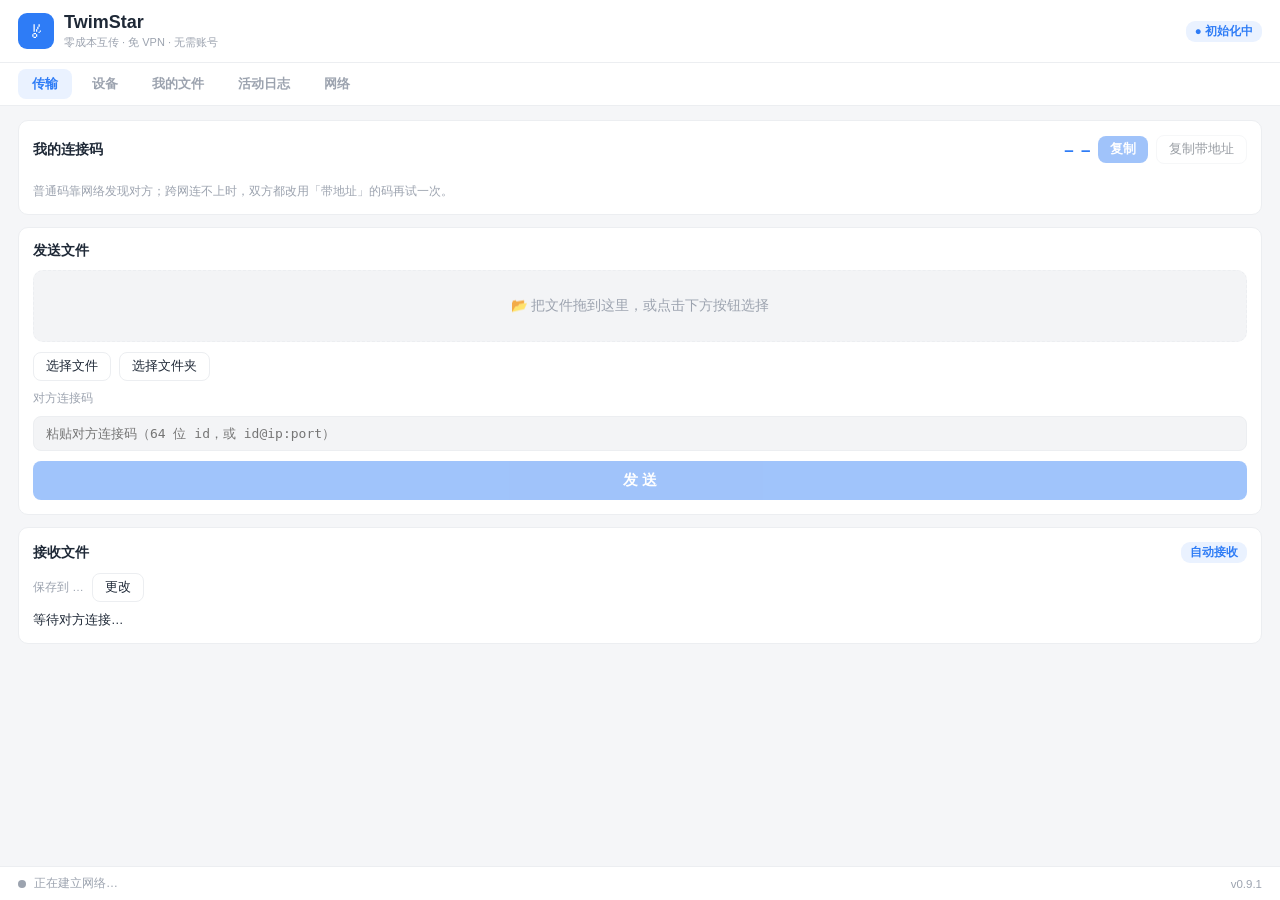
<file: app/TwimStar-tauri/ui/index.html>
<!DOCTYPE html>
<html lang="zh-CN" data-page-node-id="BVFpCn7b9ZGe1QkFDWqWVi">
<head data-page-node-id="5foKUZt9yyYe2azH0UVhVG">
  <meta charset="UTF-8" data-page-node-id="ZC5oGWsyH0N4IcXfr9mGsl" />
  <meta name="viewport" content="width=device-width, initial-scale=1.0" data-page-node-id="3rAnS1ia5XruD8tAHjZWni" />
  <title>TwimStar — 零成本互传</title>
  <link rel="stylesheet" href="style.css" data-page-node-id="FA9ijctkBvh87vVZynUeOt" />
</head>
<body data-page-node-id="JqaxHuaP9uSObp3nZHAyyB">
  <!-- 顶栏 -->
  <header class="topbar" data-page-node-id="K4dNqm4btDAc9hN0OuZNaR">
    <div class="brand" data-page-node-id="0RFLtDSzYmGOI893W3iXD4">
      <div class="logo" data-page-node-id="RuaC3WiNv1RZnvZeR3RBi8">☄</div>
      <div class="brand-text" data-page-node-id="3s8V6FpCtCWx4oIeAB74oN">
        <div class="title" data-page-node-id="2py64htS6nE0X177A7XKNr">TwimStar</div>
        <div class="subtitle" data-page-node-id="ZouqrJA7Pc7kmUO2SPQ4wS">零成本互传 · 免 VPN · 无需账号</div>
      </div>
    </div>
    <div class="card-actions" data-page-node-id="F9YSiQoDH8OTzWbPfnDTGZ">
      <span id="net-pill" class="pill pill-blue" data-page-node-id="9tWkjZHOFmMAanJjOParn8">● 初始化中</span>
      <span id="conn-pill" class="pill pill-gray hidden" data-page-node-id="2aEq3zu2fSTiGUrprQlfTs">通路待定</span>
    </div>
  </header>

  <!-- 标签页 -->
  <nav class="tabs" data-page-node-id="3t4vdiEj27HuIizWPTjsmW">
    <button class="tab active" data-tab="transfer" data-page-node-id="bux0UUHwCzJNCK18dWx4zp">传输</button>
    <button class="tab" data-tab="devices" data-page-node-id="lRqGqoZnzDrKrb3GIZr7ct">设备</button>
    <button class="tab" data-tab="files" data-page-node-id="79DJDV4Pm5O2DG4TE2ZAF9">我的文件</button>
    <button class="tab" data-tab="logs" data-page-node-id="hL8Y98JuPdfI9PugKVP0sd">活动日志</button>
    <button class="tab" data-tab="net" data-page-node-id="nXfL3FgJiSFbl1Tyn2hQoA">网络</button>
  </nav>

  <!-- 内容 -->
  <main class="content" data-page-node-id="xV0JBrRZ2qECoZDoYbIjPL">
    <!-- 传输页 -->
    <section id="page-transfer" class="page" data-page-node-id="k8mcBo7AF5jsE6xU651Tfv">
      <div class="card" data-page-node-id="OnqaChhiXup7Z47sAx6NME">
        <div class="card-row" data-page-node-id="CFJg5OLm884IW75nvszrLh">
          <div class="card-title" data-page-node-id="XUkmKdzFGRAOV6PPkTKBDW">我的连接码</div>
          <div class="card-actions" data-page-node-id="FyLgEPmkuizguBRYqG9Lt4">
            <span id="my-id" class="id-short" title="" data-page-node-id="D1SnPiPbDAWhOXzDro5iWs">— —</span>
            <button id="btn-copy" class="btn btn-primary btn-sm" disabled data-page-node-id="hMXUXt93rguKQHggHpZMXf">复制</button>
            <button id="btn-copy-addr" class="btn btn-ghost btn-sm" disabled title="把本机当前可直连的地址一起复制，对方粘贴后可跳过地址发现" data-page-node-id="hMXUXt93rguKQHggHpZMXg">复制带地址</button>
          </div>
        </div>
        <div class="field-hint" data-page-node-id="FyLgEPmkuizguBRYqG9Lt5">普通码靠网络发现对方；跨网连不上时，双方都改用「带地址」的码再试一次。</div>
      </div>

      <div class="card" data-page-node-id="LdRm7l2vuooDXQsYjCKBX5">
        <div class="card-title" data-page-node-id="OoqKItKDXmerO9xNNfADAM">发送文件</div>
        <div id="dropzone" class="dropzone" data-page-node-id="L8btDmGGcpB8npgdSbAyFr">
          <span id="dropzone-text" data-page-node-id="qHkEBpnPyiEisObZ2Inquh">📂 把文件拖到这里，或点击下方按钮选择</span>
        </div>
        <div class="btn-row" data-page-node-id="send-pick-row">
          <button id="btn-pick-files" class="btn btn-ghost btn-sm" type="button">选择文件</button>
          <button id="btn-pick-folder" class="btn btn-ghost btn-sm" type="button">选择文件夹</button>
          <button id="btn-clear-files" class="btn btn-ghost btn-sm hidden" type="button">清空</button>
        </div>
        <div id="pending-list" class="list hidden" data-page-node-id="pending-list"></div>
        <label class="field-label" data-page-node-id="8xjIi1d3UFjeNCm0EyA0ZA">对方连接码</label>
        <input id="peer-id" class="text-input" type="text" placeholder="粘贴对方连接码（64 位 id，或 id@ip:port）" spellcheck="false" data-page-node-id="dxkm5HFCvoBCzrcaFumAEc" />
        <div class="btn-row" data-page-node-id="M7CtDTSj1JRDMWKz0QfKXm">
          <button id="btn-send" class="btn btn-primary btn-lg" disabled data-page-node-id="t4vfeh0ZlF6E5BGRF6vCX1">发 送</button>
          <button id="btn-cancel" class="btn btn-ghost btn-lg hidden" data-page-node-id="9ompr9iryGtIHcEzvkEr7y">取消</button>
        </div>
        <div id="send-progress" class="progress-wrap hidden" data-page-node-id="5UsSGBkEUM3yJESbt1oenx">
          <div id="send-bar" class="progress-bar" style="width:0%" data-page-node-id="GDF0Ey1mugJcky0hOXscSN"></div>
        </div>
        <div id="send-meta" class="progress-meta hidden" data-page-node-id="YrzkTBtMeNsuOpekfGwbYG"></div>
        <div id="send-result" class="result hidden" data-page-node-id="ZVhfMEqDvaHRN9UT05DDyD"></div>
      </div>

      <div class="card" data-page-node-id="6gWiHPV9nQabwQTLahIJTQ">
        <div class="card-row" data-page-node-id="jBzJaiZToCx3PE9bhj2m5r">
          <div class="card-title" data-page-node-id="UKOA1gswiWYbR92ISlycaB">接收文件</div>
          <span class="pill pill-blue" data-page-node-id="GfwR1dF6h1PEYwN2kHRw47">自动接收</span>
        </div>
        <div class="save-row" data-page-node-id="3AtkDLwxeelXV0nTkNlTJN">
          <span id="save-dir" class="save-dir" data-page-node-id="IUvxhH2cNo1YSdWHgKNQu3">保存到 …</span>
          <button id="btn-folder" class="btn btn-ghost btn-sm" data-page-node-id="VvrEbLIYs4RMD6CBeBlvQ5">更改</button>
        </div>
        <div class="recv-row" data-page-node-id="9MX4WtY0DMx7jUEEQedeN9">
          <span id="recv-status" class="recv-status" data-page-node-id="TfivxXSS2HyZZbxKclBVLZ">等待对方连接…</span>
        </div>
        <div id="recv-progress" class="progress-wrap hidden" data-page-node-id="N6Ys1SfJr43NEekEUAx1Yx">
          <div id="recv-bar" class="progress-bar" style="width:0%" data-page-node-id="scFto5U6hPyEzV2zATiVIm"></div>
        </div>
        <div id="recv-meta" class="progress-meta hidden" data-page-node-id="Gb0cF8p26zPwA24nRgwy1X"></div>
      </div>
    </section>

    <!-- 设备页 -->
    <section id="page-devices" class="page hidden" data-page-node-id="CE92KKEtf7oQIqEUxpw2vE">
      <div class="card" data-page-node-id="ZOeAtJcHty2mcIV4lHcqWg">
        <div class="card-row" data-page-node-id="kZP8rnBoQ1sOuAYT36LFYR">
          <div class="card-title" data-page-node-id="guWRQ9DFcfOqil9wCPXVy6">局域网设备</div>
          <button id="btn-refresh-devices" class="btn btn-ghost btn-sm" data-page-node-id="Pbqaq13RLN5pBhU1iLbdNa">刷新</button>
        </div>
        <div id="device-list" class="list" data-page-node-id="4SLiUSDQqW3m9uWyJrSGeP"></div>
        <div id="device-empty" class="empty-hint" data-page-node-id="X0n1xviaNyB0GVSbBBcpQ3">正在搜索同网段的其他 TwimStar…</div>
      </div>
      <div class="card card-hint" data-page-node-id="AJBT1NkqeXPdhHXhPRkRTw">
        设备发现依赖局域网 UDP 广播。若两台机器不在同一 Wi-Fi / 交换机下，或 Windows 防火墙拦截了 TwimStar，这里会为空——此时仍可手动粘贴对方连接码。
        <br />列表里带「⚡」的设备表示已拿到它的直连地址，点击后走直连，不必再等网络发现。
      </div>
    </section>

    <!-- 我的文件页 -->
    <section id="page-files" class="page hidden" data-page-node-id="ch0hoQsI7DBpZXp5QD4OBO">
      <div class="card" data-page-node-id="UpHpiIY3iVFFG3mE7GqJND">
        <div class="card-row" data-page-node-id="Kzg6mGEdIIodfUAXSZcR5V">
          <div class="card-title" data-page-node-id="LMNEF6DeQhD08KqBVHPZFA">已接收文件</div>
          <div class="card-actions" data-page-node-id="snWuHMdF1f2lZQTfc6eOkx">
            <button id="btn-open-folder" class="btn btn-ghost btn-sm" data-page-node-id="rcw4ndvlVHunlz8QQTuaoD">打开文件夹</button>
            <button id="btn-refresh-files" class="btn btn-ghost btn-sm" data-page-node-id="eryWGD9cVnbiSa0fJlBGmE">刷新</button>
          </div>
        </div>
        <div id="file-list" class="list" data-page-node-id="idPKMAjcDcOPBiEo3zDQlu"></div>
        <div id="file-empty" class="empty-hint" data-page-node-id="FHl5PWKK8L4dWKM3o9i8ji">还没有接收过文件。</div>
      </div>
    </section>

    <!-- 日志页 -->
    <section id="page-logs" class="page hidden" data-page-node-id="zWg9o36Lg8i1FrK3tJJzk0">
      <div class="card card-full" data-page-node-id="o3XHgvFQ8QKa4fYWg3mzkU">
        <div class="card-row" data-page-node-id="RUyf8uWwTcAjn1xB0UKKgq">
          <div class="card-title" data-page-node-id="GNkDer1v8GuQOIW8IhhYGA">活动日志</div>
          <div class="card-actions" data-page-node-id="QPii94HXc94nQ3lMY5OMHz">
            <span id="log-count" class="pill pill-blue" data-page-node-id="0lGD0dxW77008DTHXeWU9M">0 条</span>
            <button id="btn-clear" class="btn btn-ghost btn-sm" data-page-node-id="T8UXVo2BG86tCFUJIIRuGh">清空</button>
          </div>
        </div>
        <div id="log-list" class="log-list" data-page-node-id="wIWYwMOA2rC4eUxNIg30PT"></div>
      </div>
    </section>

    <!-- 网络页 -->
    <section id="page-net" class="page hidden" data-page-node-id="AsQM0Zg9LGvKPs4g6Eowjx">
      <div class="card" data-page-node-id="lKEfcXbUa1Cw3SJzMQRR0u">
        <div class="card-row" data-page-node-id="FFw1Vt7rouTv1BrGWdcuAu">
          <div class="card-title" data-page-node-id="rVgBkFF8jCEjmilsYElbeZ">网络自检</div>
          <button id="btn-diag" class="btn btn-ghost btn-sm" data-page-node-id="SNS6nWdv9Wc6OA0EnEXAPJ">重新检测</button>
        </div>
        <div id="diag-lead" class="diag-lead" data-page-node-id="PLc8OhPalhC5f3j90oFxfr">正在检测网络环境…</div>
        <div id="diag-advice" class="diag-advice" data-page-node-id="oWkBDpiwkgmqCwx0nSVLWu"></div>
      </div>

      <div class="card" data-page-node-id="mK8lDnDWa8c9LOI0cO835R">
        <div class="card-title" data-page-node-id="9UJlYHpgTCe6b5oErb0Ueb">连通性</div>
        <div id="diag-grid" class="kv-grid" data-page-node-id="yV1JxVwLNeVuKmrdOQyhzG"></div>
      </div>

      <div class="card" data-page-node-id="E4ys4wULfPlWgB2ee52pXj">
        <div class="card-title" data-page-node-id="HJg5eA5oDnZHnOnkaQMIL6">中继延迟</div>
        <div id="diag-relays" class="kv-grid" data-page-node-id="NVlKPDbU6O1HIJIU7LUvOL"></div>
      </div>
    </section>
  </main>

  <!-- 状态栏 -->
  <footer class="statusbar" data-page-node-id="RY2KWswZYxOjupuo4yAxh2">
    <div class="status-left" data-page-node-id="7I45nUrXg14vnD6xGRKVLc">
      <span id="status-dot" class="dot dot-gray" data-page-node-id="5OxtQIKHArGyF5KPnsTMOL"></span>
      <span id="status-text" data-page-node-id="CwKN4loM5Ll3pVsH3hrXwk">正在建立网络…</span>
    </div>
    <span class="version" data-page-node-id="DkWyp7reGMjjGvKvguKDef">v0.9.1</span>
  </footer>

  <script src="app.js"></script>
</body>
</html>
</file>
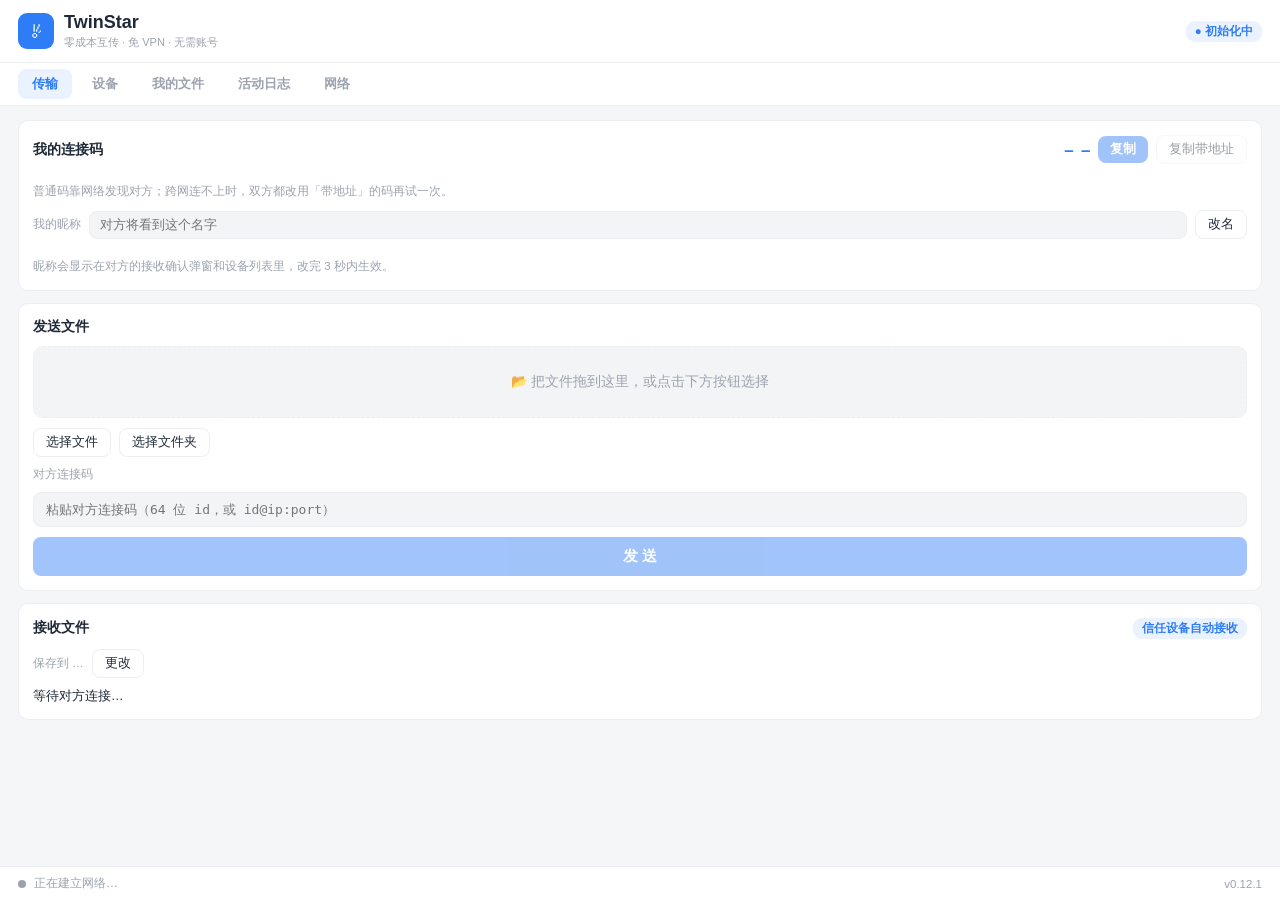
<file: app/TwinStar-tauri/ui/index.html>
<!DOCTYPE html>
<html lang="zh-CN" data-page-node-id="BVFpCn7b9ZGe1QkFDWqWVi">
<head data-page-node-id="5foKUZt9yyYe2azH0UVhVG">
  <meta charset="UTF-8" data-page-node-id="ZC5oGWsyH0N4IcXfr9mGsl" />
  <meta name="viewport" content="width=device-width, initial-scale=1.0, maximum-scale=1.0, user-scalable=no, viewport-fit=cover" data-page-node-id="3rAnS1ia5XruD8tAHjZWni" />
  <title>TwinStar — 零成本互传</title>
  <link rel="stylesheet" href="style.css" data-page-node-id="FA9ijctkBvh87vVZynUeOt" />
</head>
<body data-page-node-id="JqaxHuaP9uSObp3nZHAyyB">
  <!-- 顶栏 -->
  <header class="topbar" data-page-node-id="K4dNqm4btDAc9hN0OuZNaR">
    <div class="brand" data-page-node-id="0RFLtDSzYmGOI893W3iXD4">
      <div class="logo" data-page-node-id="RuaC3WiNv1RZnvZeR3RBi8">☄</div>
      <div class="brand-text" data-page-node-id="3s8V6FpCtCWx4oIeAB74oN">
        <div class="title" data-page-node-id="2py64htS6nE0X177A7XKNr">TwinStar</div>
        <div class="subtitle" data-page-node-id="ZouqrJA7Pc7kmUO2SPQ4wS">零成本互传 · 免 VPN · 无需账号</div>
      </div>
    </div>
    <div class="card-actions" data-page-node-id="F9YSiQoDH8OTzWbPfnDTGZ">
      <span id="net-pill" class="pill pill-blue" data-page-node-id="9tWkjZHOFmMAanJjOParn8">● 初始化中</span>
      <span id="conn-pill" class="pill pill-gray hidden" data-page-node-id="2aEq3zu2fSTiGUrprQlfTs">通路待定</span>
    </div>
  </header>

  <!-- 标签页 -->
  <nav class="tabs" data-page-node-id="3t4vdiEj27HuIizWPTjsmW">
    <button class="tab active" data-tab="transfer" data-page-node-id="bux0UUHwCzJNCK18dWx4zp">传输</button>
    <button class="tab" data-tab="devices" data-page-node-id="lRqGqoZnzDrKrb3GIZr7ct">设备</button>
    <button class="tab" data-tab="files" data-page-node-id="79DJDV4Pm5O2DG4TE2ZAF9">我的文件</button>
    <button class="tab" data-tab="logs" data-page-node-id="hL8Y98JuPdfI9PugKVP0sd">活动日志</button>
    <button class="tab" data-tab="net" data-page-node-id="nXfL3FgJiSFbl1Tyn2hQoA">网络</button>
  </nav>

  <!-- 内容 -->
  <main class="content" data-page-node-id="xV0JBrRZ2qECoZDoYbIjPL">
    <!-- 传输页 -->
    <section id="page-transfer" class="page" data-page-node-id="k8mcBo7AF5jsE6xU651Tfv">
      <div class="card" data-page-node-id="OnqaChhiXup7Z47sAx6NME">
        <div class="card-row" data-page-node-id="CFJg5OLm884IW75nvszrLh">
          <div class="card-title" data-page-node-id="XUkmDzFGRAOV6PPkTKBDW">我的连接码</div>
          <div class="card-actions" data-page-node-id="FyLgEPmkuizguBRYqG9Lt4">
            <span id="my-id" class="id-short" title="" data-page-node-id="D1SnPiPbDAWhOXzDro5iWs">— —</span>
            <button id="btn-copy" class="btn btn-primary btn-sm" disabled data-page-node-id="hMXUXt93rguKQHggHpZMXf">复制</button>
            <button id="btn-copy-addr" class="btn btn-ghost btn-sm" disabled title="把本机当前可直连的地址一起复制，对方粘贴后可跳过地址发现" data-page-node-id="hMXUXt93rguKQHggHpZMXg">复制带地址</button>
          </div>
        </div>
        <div class="field-hint" data-page-node-id="FyLgEPmkuizguBRYqG9Lt5">普通码靠网络发现对方；跨网连不上时，双方都改用「带地址」的码再试一次。</div>
        <div class="nick-row">
          <span class="field-label">我的昵称</span>
          <input id="nickname-input" class="text-input nick-input" type="text" maxlength="48" placeholder="对方将看到这个名字" spellcheck="false" />
          <button id="btn-nickname-save" class="btn btn-ghost btn-sm">改名</button>
        </div>
        <div class="field-hint">昵称会显示在对方的接收确认弹窗和设备列表里，改完 3 秒内生效。</div>
      </div>

      <div class="card" data-page-node-id="LdRm7l2vuooDXQsYjCKBX5">
        <div class="card-title" data-page-node-id="OoqKItKDXmerO9xNNfADAM">发送文件</div>
        <div id="dropzone" class="dropzone" data-page-node-id="L8btDmGGcpB8npgdSbAyFr">
          <span id="dropzone-text" data-page-node-id="qHkEBpnPyiEisObZ2Inquh">📂 把文件拖到这里，或点击下方按钮选择</span>
        </div>
        <div class="btn-row" data-page-node-id="send-pick-row">
          <button id="btn-pick-files" class="btn btn-ghost btn-sm" type="button">选择文件</button>
          <button id="btn-pick-folder" class="btn btn-ghost btn-sm" type="button">选择文件夹</button>
          <button id="btn-clear-files" class="btn btn-ghost btn-sm hidden" type="button">清空</button>
        </div>
        <div id="pending-list" class="list hidden" data-page-node-id="pending-list"></div>
        <label class="field-label" data-page-node-id="8xjIi1d3UFjeNCm0EyA0ZA">对方连接码</label>
        <input id="peer-id" class="text-input" type="text" placeholder="粘贴对方连接码（64 位 id，或 id@ip:port）" spellcheck="false" data-page-node-id="dxkm5HFCvoBCzrcaFumAEc" />
        <div class="btn-row" data-page-node-id="M7CtDTSj1JRDMWKz0QfKXm">
          <button id="btn-send" class="btn btn-primary btn-lg" disabled data-page-node-id="t4vfeh0ZlF6E5BGRF6vCX1">发 送</button>
          <button id="btn-cancel" class="btn btn-ghost btn-lg hidden" data-page-node-id="9ompr9iryGtIHcEzvkEr7y">取消</button>
        </div>
        <div id="send-progress" class="progress-wrap hidden" data-page-node-id="5UsSGBkEUM3yJESbt1oenx">
          <div id="send-bar" class="progress-bar" style="width:0%" data-page-node-id="GDF0Ey1mugJcky0hOXscSN"></div>
        </div>
        <div id="send-meta" class="progress-meta hidden" data-page-node-id="YrzkTBtMeNsuOpekfGwbYG"></div>
        <div id="send-result" class="result hidden" data-page-node-id="ZVhfMEqDvaHRN9UT05DDyD"></div>
      </div>

      <div class="card" data-page-node-id="6gWiHPV9nQabwQTLahIJTQ">
        <div class="card-row" data-page-node-id="jBzJaiZToCx3PE9bhj2m5r">
          <div class="card-title" data-page-node-id="UKOA1gswiWYbR92ISlycaB">接收文件</div>
          <span class="pill pill-blue" data-page-node-id="GfwR1dF6h1PEYwN2kHRw47">信任设备自动接收</span>
        </div>
        <div class="save-row" data-page-node-id="3AtkDLwxeelXV0nTkNlTJN">
          <span id="save-dir" class="save-dir" data-page-node-id="IUvxhH2cNo1YSdWHgKNQu3">保存到 …</span>
          <button id="btn-folder" class="btn btn-ghost btn-sm" data-page-node-id="VvrEbLIYs4RMD6CBeBlvQ5">更改</button>
        </div>
        <div class="recv-row" data-page-node-id="9MX4WtY0DMx7jUEEQedeN9">
          <span id="recv-status" class="recv-status" data-page-node-id="TfivxXSS2HyZZbxKclBVLZ">等待对方连接…</span>
        </div>
        <div id="recv-progress" class="progress-wrap hidden" data-page-node-id="N6Ys1SfJr43NEekEUAx1Yx">
          <div id="recv-bar" class="progress-bar" style="width:0%" data-page-node-id="scFto5U6hPyEzV2zATiVIm"></div>
        </div>
        <div id="recv-meta" class="progress-meta hidden" data-page-node-id="Gb0cF8p26zPwA24nRgwy1X"></div>
      </div>
    </section>

    <!-- 设备页 -->
    <section id="page-devices" class="page hidden" data-page-node-id="CE92KKEtf7oQIqEUxpw2vE">
      <div class="card" data-page-node-id="ZOeAtJcHty2mcIV4lHcqWg">
        <div class="card-row" data-page-node-id="kZP8rnBoQ1sOuAYT36LFYR">
          <div class="card-title" data-page-node-id="guWRQ9DFcfOqil9wCPXVy6">局域网设备</div>
          <button id="btn-refresh-devices" class="btn btn-ghost btn-sm" data-page-node-id="Pbqaq13RLN5pBhU1iLbdNa">刷新</button>
        </div>
        <div id="device-list" class="list" data-page-node-id="4SLiUSDQqW3m9uWyJrSGeP"></div>
        <div id="device-empty" class="empty-hint" data-page-node-id="X0n1xviaNyB0GVSbBBcpQ3">正在搜索同网段的其他 TwinStar…</div>
      </div>
      <div class="card card-hint" data-page-node-id="AJBT1NkqeXPdhHXhPRkRTw">
        设备发现依赖局域网 UDP 广播。若两台机器不在同一 Wi-Fi / 交换机下，或 Windows 防火墙拦截了 TwinStar，这里会为空——此时仍可手动粘贴对方连接码。
        <br />列表里带「⚡」的设备表示已拿到它的直连地址，点击后走直连，不必再等网络发现。
      </div>
    </section>

    <!-- 我的文件页 -->
    <section id="page-files" class="page hidden" data-page-node-id="ch0hoQsI7DBpZXp5QD4OBO">
      <div class="card" data-page-node-id="UpHpiIY3iVFFG3mE7GqJND">
        <div class="card-row" data-page-node-id="Kzg6mGEdIIodfUAXSZcR5V">
          <div class="card-title" data-page-node-id="LMNEF6DeQhD08KqBVHPZFA">已接收文件</div>
          <div class="card-actions" data-page-node-id="snWuHMdF1f2lZQTfc6eOkx">
            <button id="btn-open-folder" class="btn btn-ghost btn-sm" data-page-node-id="rcw4ndvlVHunlz8QQTuaoD">打开文件夹</button>
            <button id="btn-refresh-files" class="btn btn-ghost btn-sm" data-page-node-id="eryWGD9cVnbiSa0fJlBGmE">刷新</button>
          </div>
        </div>
        <div id="file-list" class="list" data-page-node-id="idPKMAjcDcOPBiEo3zDQlu"></div>
        <div id="file-empty" class="empty-hint" data-page-node-id="FHl5PWKK8L4dWKM3o9i8ji">还没有接收过文件。</div>
      </div>
    </section>

    <!-- 日志页 -->
    <section id="page-logs" class="page hidden" data-page-node-id="zWg9o36Lg8i1FrK3tJJzk0">
      <div class="card card-full" data-page-node-id="o3XHgvFQ8QKa4fYWg3mzkU">
        <div class="card-row" data-page-node-id="RUyf8uWwTcAjn1xB0UKKgq">
          <div class="card-title" data-page-node-id="GNkDer1v8GuQOIW8IhhYGA">活动日志</div>
          <div class="card-actions" data-page-node-id="QPii94HXc94nQ3lMY5OMHz">
            <span id="log-count" class="pill pill-blue" data-page-node-id="0lGD0dxW77008DTHXeWU9M">0 条</span>
            <button id="btn-export-log" class="btn btn-ghost btn-sm" data-page-node-id="T8UXVo2BG86tCFUJIIRuGh2">导出</button>
            <button id="btn-clear" class="btn btn-ghost btn-sm" data-page-node-id="T8UXVo2BG86tCFUJIIRuGh">清空</button>
          </div>
        </div>
        <div id="log-list" class="log-list" data-page-node-id="wIWYwMOA2rC4eUxNIg30PT"></div>
      </div>
    </section>

    <!-- 网络页 -->
    <section id="page-net" class="page hidden" data-page-node-id="AsQM0Zg9LGvKPs4g6Eowjx">
      <div class="card" data-page-node-id="lKEfcXbUa1Cw3SJzMQRR0u">
        <div class="card-row" data-page-node-id="FFw1Vt7rouTv1BrGWdcuAu">
          <div class="card-title" data-page-node-id="rVgBkFF8jCEjmilsYElbeZ">网络自检</div>
          <button id="btn-diag" class="btn btn-ghost btn-sm" data-page-node-id="SNS6nWdv9Wc6OA0EnEXAPJ">重新检测</button>
        </div>
        <div id="diag-lead" class="diag-lead" data-page-node-id="PLc8OhPalhC5f3j90oFxfr">正在检测网络环境…</div>
        <div id="diag-advice" class="diag-advice" data-page-node-id="oWkBDpiwkgmqCwx0nSVLWu"></div>
      </div>

      <div class="card" data-page-node-id="mK8lDnDWa8c9LOI0cO835R">
        <div class="card-title" data-page-node-id="9UJlYHpgTCe6b5oErb0Ueb">连通性</div>
        <div id="diag-grid" class="kv-grid" data-page-node-id="yV1JxVwLNeVuKmrdOQyhzG"></div>
      </div>

      <div class="card" data-page-node-id="E4ys4wULfPlWgB2ee52pXj">
        <div class="card-title" data-page-node-id="HJg5eA5oDnZHnOnkaQMIL6">中继延迟</div>
        <div id="diag-relays" class="kv-grid" data-page-node-id="NVlKPDbU6O1HIJIU7LUvOL"></div>
      </div>
    </section>
  </main>

  <!-- 状态栏 -->
  <footer class="statusbar" data-page-node-id="RY2KWswZYxOjupuo4yAxh2">
    <div class="status-left" data-page-node-id="7I45nUrXg14vnD6xGRKVLc">
      <span id="status-dot" class="dot dot-gray" data-page-node-id="5OxtQIKHArGyF5KPnsTMOL"></span>
      <span id="status-text" data-page-node-id="CwKN4loM5Ll3pVsH3hrXwk">正在建立网络…</span>
    </div>
    <span class="version" data-page-node-id="DkWyp7reGMjjGvKvguKDef">v0.12.1</span>
  </footer>

  <!-- 接收确认弹窗 -->
  <div id="recv-modal" class="modal-backdrop hidden">
    <div class="modal">
      <div class="modal-title">⚠️ 收到传输请求</div>
      <div class="req-line"><span class="req-k">设备</span><span id="req-peer">—</span></div>
      <div class="req-line"><span class="req-k">文件</span><span id="req-file">—</span></div>
      <div class="req-line"><span class="req-k">大小</span><span id="req-size">—</span></div>
      <div class="req-line"><span class="req-k">保存到</span><span id="req-dir">—</span></div>
      <label class="remember-row"><input type="checkbox" id="req-remember" />记住此设备（下次自动接收）</label>
      <div class="btn-row">
        <button id="btn-recv-reject" class="btn btn-ghost btn-lg">拒 绝</button>
        <button id="btn-recv-allow" class="btn btn-primary btn-lg">接 收</button>
      </div>
      <div class="field-hint">不确定对方是谁就选「拒绝」——拒绝不会写入任何文件。</div>
    </div>
  </div>

  <!-- 首启引导弹窗（仅首次使用时出现） -->
  <div id="onboard-modal" class="modal-backdrop hidden">
    <div class="modal">
      <div class="modal-title">☄ 欢迎使用 TwinStar</div>
      <div class="onboard-steps">
        <div class="onboard-step"><b>1 · 复制你的连接码</b>发给对方（微信 / 邮件都行）</div>
        <div class="onboard-step"><b>2 · 粘贴对方连接码</b>，拖入文件点「发送」</div>
        <div class="onboard-step"><b>3 · 对方确认后</b>文件自动保存，全程加密直连</div>
      </div>
      <label class="field-label">给自己的设备起个名字</label>
      <input id="onboard-nickname" class="text-input" type="text" maxlength="48" placeholder="如：办公室台式机" spellcheck="false" />
      <div class="field-hint">这个名字会显示在对方的确认弹窗里；之后随时可在传输页改名。</div>
      <div class="btn-row">
        <button id="btn-onboard-skip" class="btn btn-ghost btn-lg">跳过</button>
        <button id="btn-onboard-done" class="btn btn-primary btn-lg">开始使用</button>
      </div>
    </div>
  </div>

  <script src="app.js"></script>
  <!-- 安卓：SAF 选择器不可直读，用系统 <input type=file> 拿字节后转存缓存 -->
  <input id="pick-input" type="file" multiple class="hidden" />
</body>
</html>
</file>
<file: app/TwimStar-tauri/ui/style.css>
/* TwimStar v0.6 — DevKit 风格 */
:root {
  --bg: #f5f6f8;
  --card: #ffffff;
  --primary: #2e7cf6;
  --primary-hover: #256bdd;
  --pill-bg: #eaf2ff;
  --text: #1f2937;
  --muted: #9ca3af;
  --stroke: #eceef1;
  --field: #f3f4f6;
  --ok: #16a34a;
  --ok-bg: #e8f7ee;
  --err: #dc2626;
  --err-bg: #fdecec;
}

* { margin: 0; padding: 0; box-sizing: border-box; }

html, body {
  height: 100%;
  font-family: "Microsoft YaHei", "Segoe UI", sans-serif;
  background: var(--bg);
  color: var(--text);
  user-select: none;
  overflow: hidden;
}

body { display: flex; flex-direction: column; }

/* ── 顶栏 ── */
.topbar {
  background: var(--card);
  padding: 12px 18px;
  display: flex;
  align-items: center;
  justify-content: space-between;
}
.brand { display: flex; align-items: center; gap: 10px; }
.logo {
  width: 36px; height: 36px;
  background: var(--primary);
  border-radius: 9px;
  color: #fff;
  font-size: 20px;
  display: flex; align-items: center; justify-content: center;
}
.title { font-size: 18px; font-weight: 700; }
.subtitle { font-size: 11px; color: var(--muted); margin-top: 2px; }

.pill {
  font-size: 11.5px; font-weight: 700;
  padding: 3px 9px;
  border-radius: 9px;
  white-space: nowrap;
}
.pill-blue { background: var(--pill-bg); color: var(--primary); }
.pill-green { background: var(--ok-bg); color: var(--ok); }
.pill-amber { background: #fff4e0; color: #b45309; }
.pill-gray { background: var(--field); color: var(--muted); }

/* ── 按钮排 ── */
.btn-row { display: flex; gap: 8px; }
.btn-row .btn-lg { flex: 1; }

/* ── 标签页 ── */
.tabs {
  background: var(--card);
  border-top: 1px solid var(--stroke);
  border-bottom: 1px solid var(--stroke);
  padding: 6px 18px;
  display: flex; gap: 6px;
}
.tab {
  border: none; cursor: pointer;
  background: transparent;
  font-family: inherit;
  font-size: 13px; font-weight: 700;
  color: var(--muted);
  padding: 6px 14px;
  border-radius: 8px;
}
.tab:hover { color: var(--primary); }
.tab.active { background: var(--pill-bg); color: var(--primary); }

/* ── 内容区 ── */
.content { flex: 1; overflow-y: auto; padding: 14px 18px 10px; }
.page { display: flex; flex-direction: column; gap: 12px; }
.hidden { display: none !important; }

.card {
  background: var(--card);
  border: 1px solid var(--stroke);
  border-radius: 10px;
  padding: 14px;
  display: flex; flex-direction: column; gap: 10px;
}
.card-row { display: flex; align-items: center; justify-content: space-between; }
.card-actions { display: flex; align-items: center; gap: 8px; }
.card-title { font-size: 14px; font-weight: 700; }

.id-short {
  font-family: Consolas, monospace;
  font-size: 14px; font-weight: 700;
  color: var(--primary);
}

/* ── 按钮 ── */
.btn {
  border: none; cursor: pointer;
  font-family: inherit;
  border-radius: 8px;
  transition: background .12s;
}
.btn:disabled { opacity: .45; cursor: default; }
.btn-primary { background: var(--primary); color: #fff; font-weight: 600; }
.btn-primary:hover:not(:disabled) { background: var(--primary-hover); }
.btn-ghost {
  background: var(--card); color: var(--text);
  border: 1px solid var(--stroke);
  font-weight: 500;
}
.btn-ghost:hover { border-color: var(--primary); color: var(--primary); }
.btn-sm { font-size: 12.5px; padding: 5px 12px; }
.btn-lg { font-size: 14.5px; padding: 10px 0; width: 100%; }

/* ── 拖放区 ── */
.dropzone {
  border: 1.5px dashed var(--stroke);
  border-radius: 10px;
  background: var(--field);
  height: 72px;
  display: flex; align-items: center; justify-content: center;
  font-size: 13.5px; color: var(--muted);
  cursor: pointer;
  transition: all .12s;
}
.dropzone:hover, .dropzone.drag {
  border-color: var(--primary);
  color: var(--text);
  background: var(--pill-bg);
}
.dropzone.hasfile { border-style: solid; color: var(--text); }

/* ── 输入 ── */
.field-label { font-size: 11.5px; color: var(--muted); }
.field-hint {
  margin-top: 8px;
  font-size: 11.5px;
  line-height: 1.6;
  color: var(--muted);
}

/* ── 待发送清单 ── */
#pending-list {
  margin-top: 10px;
  max-height: 180px;
  overflow-y: auto;
  border: 1px solid var(--stroke);
  border-radius: 8px;
}
#pending-list .list-row {
  padding: 7px 10px;
}
#pending-list .row-name {
  max-width: 100%;
}
.text-input {
  font-family: Consolas, monospace;
  font-size: 13px;
  padding: 9px 12px;
  border: 1px solid var(--stroke);
  border-radius: 8px;
  background: var(--field);
  color: var(--text);
  outline: none;
  width: 100%;
}
.text-input:focus { border-color: var(--primary); background: #fff; }

/* ── 进度与结果 ── */
.progress-wrap {
  height: 8px; border-radius: 4px;
  background: var(--field);
  overflow: hidden;
}
.progress-bar {
  height: 100%;
  background: var(--primary);
  border-radius: 4px;
  transition: width .15s;
}
.progress-meta {
  font-size: 11.5px;
  color: var(--muted);
  font-family: Consolas, monospace;
}
.result {
  font-size: 12px;
  padding: 8px 10px;
  border-radius: 8px;
  line-height: 1.6;
  user-select: text;
}
.result.ok { background: var(--ok-bg); color: var(--ok); }
.result.err { background: var(--err-bg); color: var(--err); }

/* ── 接收 ── */
.save-row { display: flex; align-items: center; gap: 8px; }
.save-dir {
  font-size: 11.5px; color: var(--muted);
  overflow: hidden; text-overflow: ellipsis; white-space: nowrap;
  user-select: text;
}
.recv-row { display: flex; align-items: center; gap: 8px; }
.recv-status { font-size: 12.5px; }
.recv-status.active { color: var(--primary); }

/* ── 日志 ── */
.card-full { flex: 1; min-height: 0; }
#page-logs { height: 100%; }
.log-list {
  flex: 1;
  overflow-y: auto;
  font-family: Consolas, monospace;
  font-size: 11.5px;
  color: var(--muted);
  line-height: 1.9;
  user-select: text;
  min-height: 200px;
}

/* ── 状态栏 ── */
.statusbar {
  background: var(--card);
  border-top: 1px solid var(--stroke);
  padding: 8px 18px;
  display: flex; align-items: center; justify-content: space-between;
  font-size: 12px;
}
.status-left { display: flex; align-items: center; gap: 8px; color: var(--muted); }
.dot { width: 8px; height: 8px; border-radius: 50%; display: inline-block; }
.dot-gray { background: var(--muted); }
.dot-green { background: var(--ok); }
.dot-blue { background: var(--primary); }
#status-text.busy { color: var(--primary); }
.version { color: var(--muted); font-size: 11.5px; }

/* ── 网络自检 ── */
.diag-lead {
  font-size: 13.5px;
  font-weight: 700;
  padding: 10px 12px;
  border-radius: 8px;
  background: var(--pill-bg);
  color: var(--primary);
}
.diag-lead.ok { background: var(--ok-bg); color: var(--ok); }
.diag-lead.warn { background: #fff4e0; color: #b45309; }
.diag-advice {
  font-size: 12px;
  color: var(--muted);
  line-height: 1.75;
  user-select: text;
}

.kv-grid { display: flex; flex-direction: column; gap: 6px; }
.kv {
  display: flex;
  align-items: baseline;
  justify-content: space-between;
  gap: 10px;
  font-size: 12.5px;
}
.kv-k { color: var(--muted); white-space: nowrap; }
.kv-v {
  font-family: Consolas, monospace;
  text-align: right;
  word-break: break-all;
  user-select: text;
}
.kv.warn .kv-v { color: #b45309; font-weight: 700; }

/* 滚动条 */
::-webkit-scrollbar { width: 8px; }
::-webkit-scrollbar-thumb { background: #d5d9e0; border-radius: 4px; }
::-webkit-scrollbar-track { background: transparent; }

/* ── 列表（设备 / 我的文件）── */
.list { display: flex; flex-direction: column; gap: 8px; }
.list-row {
  display: flex; align-items: center; gap: 10px;
  padding: 10px 12px;
  border: 1px solid var(--stroke);
  border-radius: 9px;
  background: var(--field);
  cursor: pointer;
  transition: border-color .12s, background .12s;
}
.list-row:hover { border-color: var(--primary); background: var(--pill-bg); }
.row-main { flex: 1; min-width: 0; }
.row-name {
  font-size: 13.5px; font-weight: 600;
  overflow: hidden; text-overflow: ellipsis; white-space: nowrap;
}
.row-sub {
  font-size: 11.5px; color: var(--muted);
  font-family: Consolas, monospace;
  overflow: hidden; text-overflow: ellipsis; white-space: nowrap;
}
.row-action {
  flex: none;
  border: none; cursor: pointer;
  font-family: inherit;
  font-size: 12.5px; font-weight: 600;
  padding: 6px 12px;
  border-radius: 7px;
  background: var(--primary); color: #fff;
}
.row-action:hover { background: var(--primary-hover); }
.row-action.sub {
  background: var(--card);
  color: var(--primary);
  border: 1px solid var(--stroke);
}
.row-action.sub:hover { background: var(--pill-bg); border-color: var(--primary); }
.row-actions { display: flex; gap: 6px; flex: none; }
.empty-hint {
  font-size: 12.5px; color: var(--muted);
  padding: 14px 4px; text-align: center; line-height: 1.7;
}
.card-hint {
  font-size: 12px; color: var(--muted);
  line-height: 1.7;
  background: var(--field);
}
</file>
<file: app/TwinStar-tauri/ui/style.css>
/* TwinStar v0.6 — DevKit 风格 */
:root {
  --bg: #f5f6f8;
  --card: #ffffff;
  --primary: #2e7cf6;
  --primary-hover: #256bdd;
  --pill-bg: #eaf2ff;
  --text: #1f2937;
  --muted: #9ca3af;
  --stroke: #eceef1;
  --field: #f3f4f6;
  --ok: #16a34a;
  --ok-bg: #e8f7ee;
  --err: #dc2626;
  --err-bg: #fdecec;
}

* { margin: 0; padding: 0; box-sizing: border-box; }

html, body {
  height: 100%;
  font-family: "Microsoft YaHei", "Segoe UI", sans-serif;
  background: var(--bg);
  color: var(--text);
  user-select: none;
  overflow: hidden;
  /* 禁掉双击/捏合缩放（问题 1：手机上应用可被放大缩小） */
  touch-action: manipulation;
  -webkit-text-size-adjust: 100%;
}

/* 安卓为 edge-to-edge 绘制：顶部给状态栏留白（问题 3：时间/电量与标题重叠） */
body.android {
  padding-top: 32px;
  background: var(--card);
}

body { display: flex; flex-direction: column; }

/* ── 顶栏 ── */
.topbar {
  background: var(--card);
  padding: 12px 18px;
  display: flex;
  align-items: center;
  justify-content: space-between;
}
.brand { display: flex; align-items: center; gap: 10px; }
.logo {
  width: 36px; height: 36px;
  background: var(--primary);
  border-radius: 9px;
  color: #fff;
  font-size: 20px;
  display: flex; align-items: center; justify-content: center;
}
.title { font-size: 18px; font-weight: 700; }
.subtitle { font-size: 11px; color: var(--muted); margin-top: 2px; }

.pill {
  font-size: 11.5px; font-weight: 700;
  padding: 3px 9px;
  border-radius: 9px;
  white-space: nowrap;
}
.pill-blue { background: var(--pill-bg); color: var(--primary); }
.pill-green { background: var(--ok-bg); color: var(--ok); }
.pill-amber { background: #fff4e0; color: #b45309; }
.pill-gray { background: var(--field); color: var(--muted); }

/* ── 按钮排 ── */
.btn-row { display: flex; gap: 8px; }
.btn-row .btn-lg { flex: 1; }

/* ── 标签页 ── */
.tabs {
  background: var(--card);
  border-top: 1px solid var(--stroke);
  border-bottom: 1px solid var(--stroke);
  padding: 6px 18px;
  display: flex; gap: 6px;
}
.tab {
  border: none; cursor: pointer;
  background: transparent;
  font-family: inherit;
  font-size: 13px; font-weight: 700;
  color: var(--muted);
  padding: 6px 14px;
  border-radius: 8px;
  white-space: nowrap;
}
.tab:hover { color: var(--primary); }
.tab.active { background: var(--pill-bg); color: var(--primary); }
/* 窄屏（手机）收紧标签，避免文字折行 */
@media (max-width: 420px) {
  .tab { font-size: 12px; padding: 6px 9px; }
}

/* ── 内容区 ── */
.content { flex: 1; overflow-y: auto; padding: 14px 18px 10px; }
.page { display: flex; flex-direction: column; gap: 12px; }
.hidden { display: none !important; }

.card {
  background: var(--card);
  border: 1px solid var(--stroke);
  border-radius: 10px;
  padding: 14px;
  display: flex; flex-direction: column; gap: 10px;
}
.card-row { display: flex; align-items: center; justify-content: space-between; }
.card-actions { display: flex; align-items: center; gap: 8px; }
.card-title { font-size: 14px; font-weight: 700; }

.id-short {
  font-family: Consolas, monospace;
  font-size: 14px; font-weight: 700;
  color: var(--primary);
}

/* ── 按钮 ── */
.btn {
  border: none; cursor: pointer;
  font-family: inherit;
  border-radius: 8px;
  transition: background .12s;
}
.btn:disabled { opacity: .45; cursor: default; }
.btn-primary { background: var(--primary); color: #fff; font-weight: 600; }
.btn-primary:hover:not(:disabled) { background: var(--primary-hover); }
.btn-ghost {
  background: var(--card); color: var(--text);
  border: 1px solid var(--stroke);
  font-weight: 500;
}
.btn-ghost:hover { border-color: var(--primary); color: var(--primary); }
.btn-sm { font-size: 12.5px; padding: 5px 12px; }
.btn-lg { font-size: 14.5px; padding: 10px 0; width: 100%; }

/* ── 拖放区 ── */
.dropzone {
  border: 1.5px dashed var(--stroke);
  border-radius: 10px;
  background: var(--field);
  height: 72px;
  display: flex; align-items: center; justify-content: center;
  font-size: 13.5px; color: var(--muted);
  cursor: pointer;
  transition: all .12s;
}
.dropzone:hover, .dropzone.drag {
  border-color: var(--primary);
  color: var(--text);
  background: var(--pill-bg);
}
.dropzone.hasfile { border-style: solid; color: var(--text); }

/* ── 输入 ── */
.field-label { font-size: 11.5px; color: var(--muted); }
.field-hint {
  margin-top: 8px;
  font-size: 11.5px;
  line-height: 1.6;
  color: var(--muted);
}

/* ── 待发送清单 ── */
#pending-list {
  margin-top: 10px;
  max-height: 180px;
  overflow-y: auto;
  border: 1px solid var(--stroke);
  border-radius: 8px;
}
#pending-list .list-row {
  padding: 7px 10px;
}
#pending-list .row-name {
  max-width: 100%;
}
.text-input {
  font-family: Consolas, monospace;
  font-size: 13px;
  padding: 9px 12px;
  border: 1px solid var(--stroke);
  border-radius: 8px;
  background: var(--field);
  color: var(--text);
  outline: none;
  width: 100%;
}
.text-input:focus { border-color: var(--primary); background: #fff; }

/* ── 进度与结果 ── */
.progress-wrap {
  height: 8px; border-radius: 4px;
  background: var(--field);
  overflow: hidden;
}
.progress-bar {
  height: 100%;
  background: var(--primary);
  border-radius: 4px;
  transition: width .15s;
}
.progress-meta {
  font-size: 11.5px;
  color: var(--muted);
  font-family: Consolas, monospace;
}
.result {
  font-size: 12px;
  padding: 8px 10px;
  border-radius: 8px;
  line-height: 1.6;
  user-select: text;
}
.result.ok { background: var(--ok-bg); color: var(--ok); }
.result.err { background: var(--err-bg); color: var(--err); }

/* ── 接收 ── */
.save-row { display: flex; align-items: center; gap: 8px; }
.save-dir {
  font-size: 11.5px; color: var(--muted);
  overflow: hidden; text-overflow: ellipsis; white-space: nowrap;
  user-select: text;
}
.recv-row { display: flex; align-items: center; gap: 8px; }
.recv-status { font-size: 12.5px; }
.recv-status.active { color: var(--primary); }

/* ── 日志 ── */
.card-full { flex: 1; min-height: 0; }
#page-logs { height: 100%; }
.log-list {
  flex: 1;
  overflow-y: auto;
  font-family: Consolas, monospace;
  font-size: 11.5px;
  color: var(--muted);
  line-height: 1.9;
  user-select: text;
  min-height: 200px;
}

/* ── 状态栏 ── */
.statusbar {
  background: var(--card);
  border-top: 1px solid var(--stroke);
  padding: 8px 18px;
  display: flex; align-items: center; justify-content: space-between;
  font-size: 12px;
}
.status-left { display: flex; align-items: center; gap: 8px; color: var(--muted); }
.dot { width: 8px; height: 8px; border-radius: 50%; display: inline-block; }
.dot-gray { background: var(--muted); }
.dot-green { background: var(--ok); }
.dot-blue { background: var(--primary); }
#status-text.busy { color: var(--primary); }
.version { color: var(--muted); font-size: 11.5px; }

/* ── 网络自检 ── */
.diag-lead {
  font-size: 13.5px;
  font-weight: 700;
  padding: 10px 12px;
  border-radius: 8px;
  background: var(--pill-bg);
  color: var(--primary);
}
.diag-lead.ok { background: var(--ok-bg); color: var(--ok); }
.diag-lead.warn { background: #fff4e0; color: #b45309; }
.diag-advice {
  font-size: 12px;
  color: var(--muted);
  line-height: 1.75;
  user-select: text;
}

.kv-grid { display: flex; flex-direction: column; gap: 6px; }
.kv {
  display: flex;
  align-items: baseline;
  justify-content: space-between;
  gap: 10px;
  font-size: 12.5px;
}
.kv-k { color: var(--muted); white-space: nowrap; }
.kv-v {
  font-family: Consolas, monospace;
  text-align: right;
  word-break: break-all;
  user-select: text;
}
.kv.warn .kv-v { color: #b45309; font-weight: 700; }

/* 滚动条 */
::-webkit-scrollbar { width: 8px; }
::-webkit-scrollbar-thumb { background: #d5d9e0; border-radius: 4px; }
::-webkit-scrollbar-track { background: transparent; }

/* ── 列表（设备 / 我的文件）── */
.list { display: flex; flex-direction: column; gap: 8px; }
.list-row {
  display: flex; align-items: center; gap: 10px;
  padding: 10px 12px;
  border: 1px solid var(--stroke);
  border-radius: 9px;
  background: var(--field);
  cursor: pointer;
  transition: border-color .12s, background .12s;
}
.list-row:hover { border-color: var(--primary); background: var(--pill-bg); }
.row-main { flex: 1; min-width: 0; }
.row-name {
  font-size: 13.5px; font-weight: 600;
  overflow: hidden; text-overflow: ellipsis; white-space: nowrap;
}
.row-sub {
  font-size: 11.5px; color: var(--muted);
  font-family: Consolas, monospace;
  overflow: hidden; text-overflow: ellipsis; white-space: nowrap;
}
.row-action {
  flex: none;
  border: none; cursor: pointer;
  font-family: inherit;
  font-size: 12.5px; font-weight: 600;
  padding: 6px 12px;
  border-radius: 7px;
  background: var(--primary); color: #fff;
}
.row-action:hover { background: var(--primary-hover); }
.row-action.sub {
  background: var(--card);
  color: var(--primary);
  border: 1px solid var(--stroke);
}
.row-action.sub:hover { background: var(--pill-bg); border-color: var(--primary); }
.row-actions { display: flex; gap: 6px; flex: none; }
.empty-hint {
  font-size: 12.5px; color: var(--muted);
  padding: 14px 4px; text-align: center; line-height: 1.7;
}
.card-hint {
  font-size: 12px; color: var(--muted);
  line-height: 1.7;
  background: var(--field);
}

/* ── 接收确认弹窗 ── */
.modal-backdrop {
  position: fixed; inset: 0; z-index: 100;
  background: rgba(15, 23, 42, 0.45);
  display: flex; align-items: center; justify-content: center;
}
.modal {
  width: min(400px, calc(100vw - 48px));
  background: var(--card);
  border-radius: 14px;
  padding: 20px;
  box-shadow: 0 12px 40px rgba(15, 23, 42, 0.18);
}
.modal-title { font-size: 15px; font-weight: 600; margin-bottom: 14px; }
.req-line {
  display: flex; gap: 10px; align-items: baseline;
  font-size: 13px; padding: 5px 0;
}
.req-k {
  flex: none; width: 48px;
  font-size: 12px; color: var(--muted);
}
.req-line span:last-child {
  overflow: hidden; text-overflow: ellipsis; white-space: nowrap;
  min-width: 0;
}
.remember-row {
  display: flex; align-items: center; gap: 8px;
  font-size: 12.5px; color: var(--text);
  margin: 10px 0 14px; cursor: pointer;
  user-select: none;
}
.remember-row input { accent-color: var(--primary); width: 15px; height: 15px; cursor: pointer; }
.modal .btn-row { display: flex; gap: 10px; }
.modal .btn-row .btn { flex: 1; }
.modal .field-hint { margin-top: 12px; }

/* ── 昵称编辑行 ── */
.nick-row {
  display: flex; align-items: center; gap: 8px;
}
.nick-row .field-label { flex: none; }
.nick-input {
  flex: 1;
  padding: 6px 10px;
  font-size: 12.5px;
  font-family: "Microsoft YaHei", "Segoe UI", sans-serif;
  width: auto;
}

/* ── 首启引导 ── */
.onboard-steps {
  display: flex; flex-direction: column; gap: 9px;
  margin-bottom: 14px;
}
.onboard-step {
  font-size: 12.5px; line-height: 1.7;
  color: var(--text);
  background: var(--field);
  border-radius: 8px;
  padding: 8px 12px;
}
.onboard-step b { color: var(--primary); }
</file>
